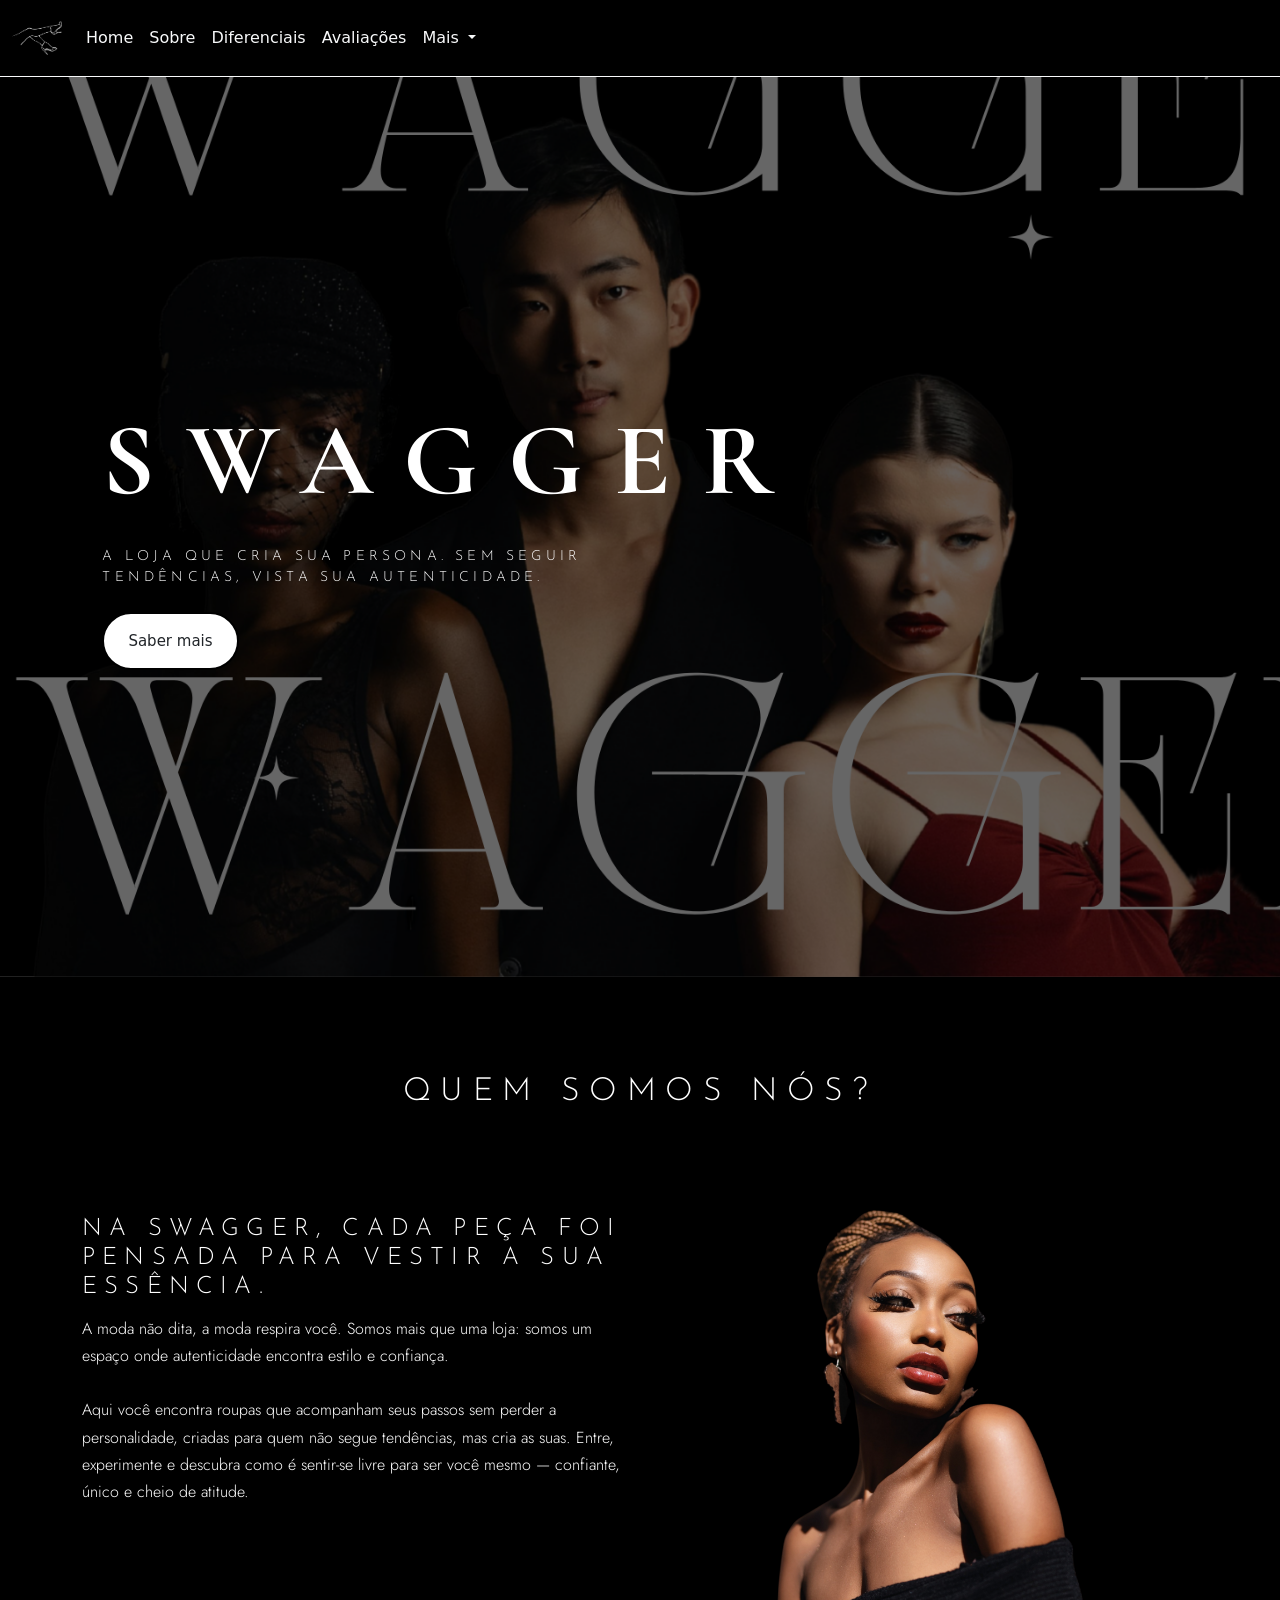
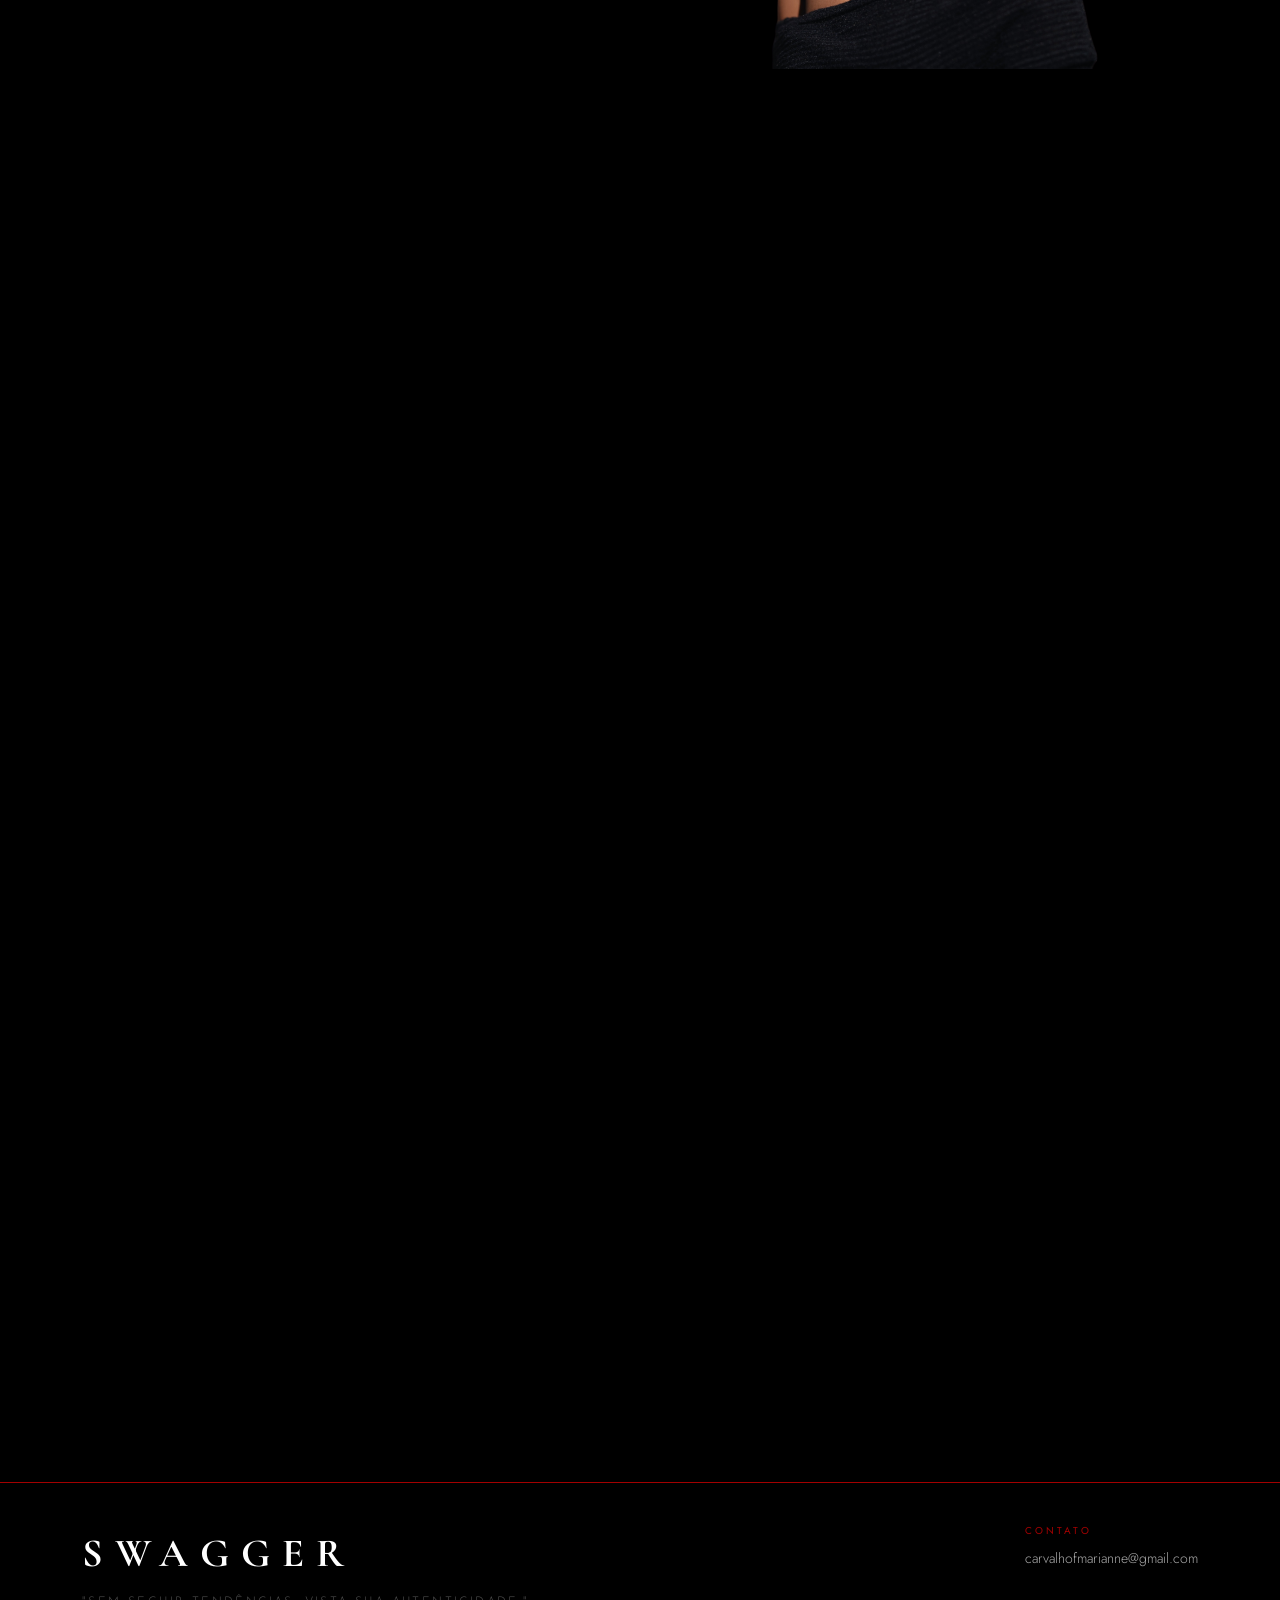
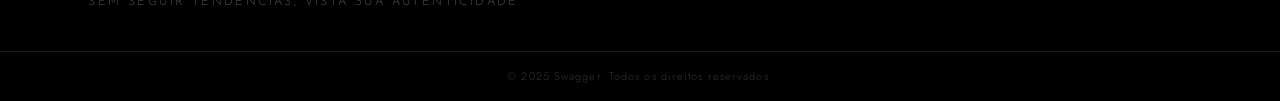
<file: index.html>
<!DOCTYPE html>
<html lang="pt-br">

<head>
    <meta charset="UTF-8">
    <meta name="viewport" content="width=device-width, initial-scale=1.0">
    <title>Swagger</title>
    <!-- Icon -->
    <link rel="Icon" href="./img/Corpo (1).png" type="image/png">
    <!-- Css do boostrap -->
    <link rel="stylesheet" href="./css/bootstrap.min.css">
    <link rel="stylesheet" href="https://cdn.jsdelivr.net/npm/bootstrap-icons@1.11.3/font/bootstrap-icons.css">
    <link rel="stylesheet" href="https://cdnjs.cloudflare.com/ajax/libs/font-awesome/6.5.0/css/all.min.css">
    <!-- css do AOS -->
    <link href="https://unpkg.com/aos@2.3.1/dist/aos.css" rel="stylesheet">
    <!-- meu css -->
    <link rel="stylesheet" href="./css/style.css">

</head>

<body>

    <header>
        <!-- Banner/hero -->
        <nav class="navbar navbar-expand-lg bg-transparent border-bottom border-light">
            <div class="container-fluid">
                <a class="navbar-brand text-light" href="#">

                    <img src="./img/logo/Corpo (1).png" alt="" class="logotipo">

                </a>

                <button class="navbar-toggler" type="button" data-bs-toggle="collapse"
                    data-bs-target="#navbarNavDropdown" aria-controls="navbarNavDropdown" aria-expanded="false"
                    aria-label="Toggle navigation">
                    <span class="navbar-toggler-icon"></span>
                </button>
                <div class="collapse navbar-collapse" id="navbarNavDropdown">
                    <ul class="navbar-nav">
                        <li class="nav-item">
                            <a class="nav-link active text-light" aria-current="page" href="./index.html">Home</a>
                        </li>
                        <li class="nav-item">
                            <a class="nav-link text-light" href="#sobre">Sobre</a>
                        </li>
                        <li class="nav-item">
                            <a class="nav-link text-light" href="#diferenciais">Diferenciais</a>
                        </li>
                        <li class="nav-item">
                            <a class="nav-link text-light" href="#avaliações">Avaliações</a>
                        </li>
                        <li class="nav-item dropdown">
                            <a class="nav-link dropdown-toggle text-light" href="#" role="button"
                                data-bs-toggle="dropdown" aria-expanded="false">
                                Mais
                            </a>
                            <ul class="dropdown-menu">
                                <li><a class="dropdown-item" href="./provador.html">Provador</a></li>
                                <li><a class="dropdown-item" href="./coleções.html">Coleções</a></li>
                            </ul>
                        </li>
                    </ul>
                </div>
            </div>
        </nav>


    </header>

    <main>


        <section class="banner mb-2">
            <div class="banner-overlay"></div>
            <div class="banner-content">

                <div class="title-principal">Swagger</div>
                <p class="subtitulo py-2">A loja que cria sua persona. Sem seguir tendências, vista sua autenticidade.
                </p>
                <a href="./docs/Swagger_Briefing_Institucional (3).pdf" class="btn text-dark py-3 px-4">Saber mais</a>
            </div>

        </section>

        <section id="sobre">
            <div class="container my-lg-5 my-3" >
                <h2 class="titulo text-center pt-5 mt-4">Quem somos nós?</h2>
                <!-- Area sobre a loja -->
                <!-- Titulo -->
                <!-- Coluna com imagem e texto -->
                <div class="row">
                    <!-- Texto -->
                    <div class="col-lg-6 col-12">
                        <h4 class="mt-5 pt-5">Na Swagger, cada peça foi pensada para vestir a sua essência.</h4>
                        <p class="texto"> A moda não dita, a moda respira você. Somos mais que uma loja:
                            somos um espaço onde autenticidade encontra estilo e confiança.
                            <br>
                            <br>
                            Aqui você encontra roupas que acompanham seus passos sem perder a personalidade,
                            criadas para quem não segue tendências, mas cria as suas.
                            Entre, experimente e descubra como é sentir‑se livre para ser você mesmo — confiante, único
                            e cheio de atitude.
                        </p>



                    </div>
                    <!-- Imagem -->
                    <div class="col-lg-6 col-12">
                        <img src="./img/galeria/blackwomentp.webp" alt="Modelo" class="img-fluid">
                    </div>
                </div>
            </div>
        </section>

        <section class="diferenciais py-5" id="diferenciais" >
            <div class="container text-center" data-aos="fade-right"
     data-aos-offset="300"
     data-aos-easing="ease-in-sine">
                <h2 class="titulo mb-1">Nossos Diferenciais</h2>
                <p class="text-muted mb-5 sub-diferenciais text-uppercase small">Aquilo que nos diferencia das outras
                    lojas
                </p>

                <div class="row g-4 mt-3">
                    <div class="col-lg-4 col-md-6 col-12">
                        <div class="diferencial-card h-100">
                            <img src="./img/galeria/vogue-magazine.webp" class="card-img-top" alt="...">

                            <div class="card-body pt-4">
                                <h5 class="card-title">Coleções exclusivas</h5>
                                <p class="card-text px-2">Cada coleção da Swagger é pensada para trazer peças únicas,
                                    com
                                    design moderno e identidade urbana.
                                    Aqui você encontra roupas que fogem do comum e destacam sua personalidade.</p>
                                <a href="./coleções.html" class="btn btn-primary btn-dif mb-4 ">Ver coleção</a>
                            </div>
                        </div>
                    </div>
                    <div class="col-lg-4 col-md-6 col-12">
                        <div class="diferencial-card h-100">
                            <img src="./img/galeria/close-up-clothes-rack-store-_2_.webp" class="card-img-top"
                                alt="...">
                            <div class="card-body pt-4">
                                <h5 class="card-title">Monte seu estilo</h5>
                                <p class="card-text px-2">Nosso provador virtual permite combinar peças e visualizar
                                    diferentes looks.
                                    Experimente novas combinações e descubra o estilo que mais combina com você.</p>
                                <a href="./provador.html" class="btn btn-dif btn-primary mb-4">Monte seu look</a>
                            </div>
                        </div>
                    </div>
                    <div class="col-lg-4 col-md-6 col-12">
                        <div class="diferencial-card h-100">
                            <img src="./img/galeria/610.webp" class="card-img-top" alt="...">
                            <div class="card-body pt-4">
                                <h5 class="card-title">Qualidade e conforto</h5>
                                <p class="card-text px-2">Trabalhamos com tecidos selecionados e acabamento de qualidade
                                    para
                                    garantir conforto,
                                    durabilidade e estilo em todas as peças.</p>
                                <a href="./docs/Swagger_Materiais_e_Tecidos.pdf"
                                    class="btn btn-dif btn-primary mb-4">Baixar guia de materiais</a>

                            </div>
                        </div>
                    </div>
                </div>
            </div>
        </section>

        <section id="avaliacoes" class="py-5" data-aos="zoom-in" data-aos-duration="2000">
            <div class="container">
                <div class="text-center my-5">
                    <span class="rounded-pill bg-light-subtle text-muted py-3 px-4 "> ⭐ Avaliações</span>
                </div>


                <div class="row g-4">
                    <div class="col-lg-4 col-md-6 col-12">

                        <div class="card review-card">
                            <div class="card-body">
                                <div class="review-user">
                                    <i class="bi bi-person-circle fs-3"></i>
                                    <span class="review-name">Ana Silva</span>

                                </div>
                                <div class="review-stars"> ⭐⭐⭐⭐⭐ </div>
                                <h5 class="review-title">Amei !!</h5>
                                <p class="review-text">Super recomendo essa loja! As roupas são incríveis, únicas, o
                                    atendimento é ótimo,
                                    ainda por cima tem a opção de combinar roupas, perfeita!!</p>
                            </div>
                        </div>
                    </div>
                    <div class="col-lg-4 col-md-6 col-12">
                        <div class="card review-card">
                            <div class="card-body">
                                <div class="review-user">
                                    <i class="bi bi-person-circle fs-3"></i>
                                    <span class="review-name">Isabelle Amaral</span>

                                </div>
                                <div class="review-stars"> ⭐⭐⭐⭐⭐ </div>
                                <h5 class="review-title">Autenticidade total !</h5>
                                <p class="review-text"> As roupas da Swagger são muito diferentes do que vejo nas outras
                                    lojas.
                                    A qualidade é excelente e o caimento ficou perfeito.
                                    Com certeza vou comprar novamente.</p>
                            </div>
                        </div>
                    </div>
                    <div class="col-lg-4 col-md-6 col-12">
                        <div class="card review-card">
                            <div class="card-body">
                                <div class="review-user">
                                    <i class="bi bi-person-circle fs-3"></i>
                                    <span class="review-name">Mariana Costa</span>

                                </div>
                                <div class="review-stars"> ⭐⭐⭐⭐⭐ </div>
                                <h5 class="review-title">Favoritei !</h5>
                                <p class="review-text"> Atendimento muito bom e as peças são lindas.
                                    Dá para montar combinações diferentes e criar um estilo próprio.
                                    Recomendo muito a loja!</p>
                            </div>
                        </div>
                    </div>
                </div>
            </div>
        </section>


    </main>



    <footer class="footer mt-5">
        <div class="footer-line"></div>
        <div class="container footer-content">

            <div class="footer-frase">
                <span class="footer-brand">SWAGGER</span>
                <p class="footer-quote">"Sem seguir tendências, vista sua autenticidade."</p>
            </div>

            <div class="footer-contato">
                <span class="footer-label">Contato</span>
                 <a href="mailto:carvalhofmarianne@gmail.com" class="footer-email">carvalhofmarianne@gmail.com</a>
            </div>

        </div>

        <div class="footer-bottom">
            <span>© 2025 Swagger. Todos os direitos reservados.</span>
        </div>
    </footer>
<!-- JS do AOS -->
  <script src="https://unpkg.com/aos@2.3.1/dist/aos.js"></script>
<script>
  AOS.init();
</script>
    <script src="./js/bootstrap.bundle.min.js"></script>
    <script src="./js/script.js"></script>
</body>

</html>
</file>
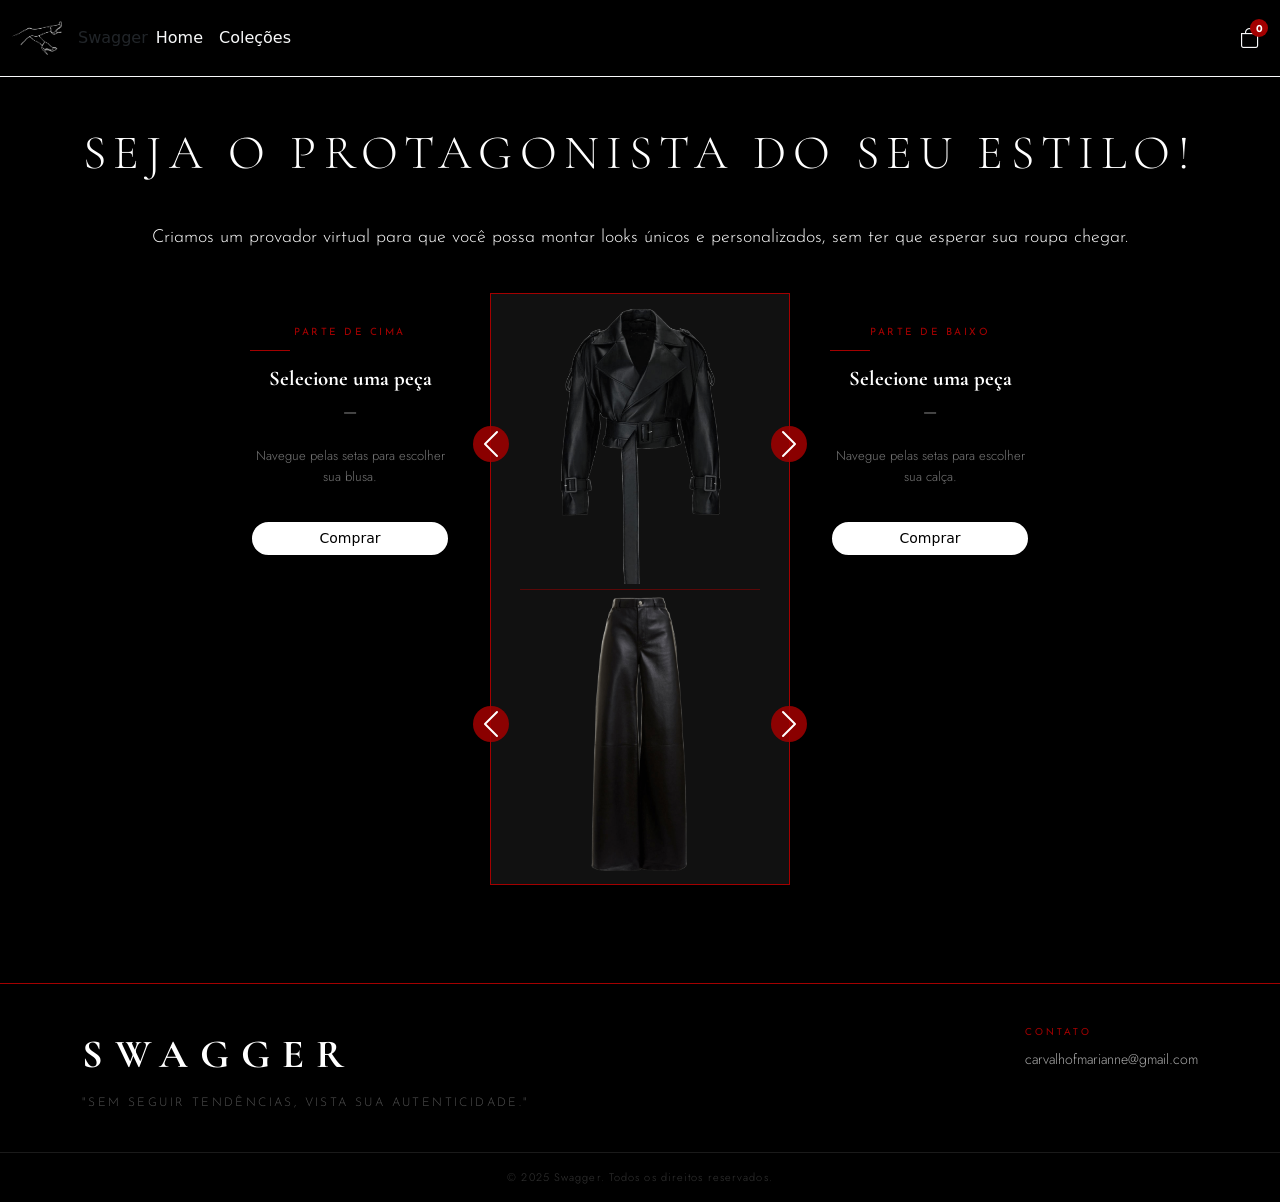
<file: provador.html>
<!DOCTYPE html>
<html lang="pt-br">

<head>
  <meta charset="UTF-8">
  <meta name="viewport" content="width=device-width, initial-scale=1.0">
  <title>Swagger-Provador</title>
  <link rel="Icon" href="./img/Corpo (1).png" type="image/png">
  <!-- Css do boostrap -->
  <link rel="stylesheet" href="./css/bootstrap.min.css">
  <link rel="stylesheet" href="https://cdn.jsdelivr.net/npm/bootstrap-icons@1.11.3/font/bootstrap-icons.css">
  <link rel="stylesheet" href="https://cdnjs.cloudflare.com/ajax/libs/font-awesome/6.5.0/css/all.min.css">
  <!-- css do AOS -->
   <link href="https://unpkg.com/aos@2.3.1/dist/aos.css" rel="stylesheet">
  <!-- meu css -->
  <link rel="stylesheet" href="./css/style.css">
</head>

<body>
  <header>
    <!-- Banner/hero -->
    <nav class="navbar navbar-expand-lg bg-transparent border-bottom border-light">
      <div class="container-fluid">
        <a class="navbar-brand text-light" href="#">

          <img src="./img/logo/Corpo (1).png" alt="" class="logotipo">

        </a>
        <div class="titulo-nav">Swagger</div>
        <button class="navbar-toggler" type="button" data-bs-toggle="collapse" data-bs-target="#navbarNavDropdown"
          aria-controls="navbarNavDropdown" aria-expanded="false" aria-label="Toggle navigation">
          <span class="navbar-toggler-icon"></span>
        </button>
        <div class="collapse navbar-collapse" id="navbarNavDropdown">
          <ul class="navbar-nav">
            <li class="nav-item">
              <a class="nav-link active text-light" aria-current="page" href="./index.html">Home</a>
            </li>
            <li class="nav-item">
              <a class="nav-link active text-light" aria-current="page" href="./coleções.html">Coleções</a>
            </li>



          </ul>

          <a class="nav-link text-light position-relative ms-auto mx-2" href="#" id="btnCarrinho">
            <i class="bi bi-bag fs-5"></i>
            <span class="carrinho-contador" id="carrinhoContador">0</span>
          </a>

        </div>
      </div>
    </nav>


  </header>

  <section class="container text-center mt-5">
    <h1 class="titulo-provador">Seja o protagonista do seu estilo! </h1>
    <span class="text-muted small sub-provador mb-5">Criamos um provador virtual para que você possa montar looks
      únicos e personalizados, sem ter que esperar sua roupa chegar.
    </span>

    <div class="provador-wrapper">

      <div class="info-painel">
        <div class="info-painel">
          <span class="info-label">Parte de cima</span>
          <div class="info-divider"></div>
          <h3 class="info-nome" id="nomeTop">Selecione uma peça</h3>
          <p class="info-preco" id="precoTop">—</p>
          <p class="info-desc" id="descTop">Navegue pelas setas para escolher sua blusa.</p>
          <a href="#" class="btn btn-dif mt-3" id="linkTop">Comprar</a>
        </div>
      </div>
      <div class="manequim-container">

        <div id="topCarousel" class="carousel slide provador-top" data-bs-ride="false">

          <div class="carousel-inner">

            <div class="carousel-item active" data-nome="Jaqueta de couro fivelada" data-preco="R$ 129,90"
              data-desc="Couro premium, forro interno confortável, bolsos funcionais, design atemporal e detalhes de fivela para um toque de estilo. Peça da nossa coleção Noir."
              data-link="#">

              <img src="./img/galeria/cima.png" class="look-img">
            </div>


            <div class="carousel-item" data-nome="Camisa de cetim com botões" data-preco="R$ 59,90"
              data-desc="Design elegante, tecido de cetim suave, botões frontais, corte moderno e detalhes sutis para um toque de sofisticação. Peça da nossa coleção Cherise."
              data-link="#">
              <img src="./img/galeria/cima3.png" class="look-img">
            </div>

            <div class="carousel-item" data-nome="Top cropped de couro " data-preco="R$ 60,10"
              data-desc="Couro premium, de alta costura, detalhes elegantes e conforto excepcional. Peça da nossa coleção Fate."
              data-link="#">
              <img src="./img/galeria/cima4.png" class="look-img">
            </div>

            <div class="carousel-item" data-nome="Top decotado em couro" data-preco="R$ 129,90"
              data-desc="Couro premium, confortável e corte ousado. Peça da nossa coleção Attitude." data-link="#">
              <img src="./img/galeria/cima5.png" class="look-img">
            </div>

            <div class="carousel-item" data-nome="Blazer acinturado " data-preco="R$ 189,90"
              data-desc="Blazer elegante e ousado, no estilo corset. Materiais excelentes para combinar beleza e conforto. Peça da nossa coleção Chacoanne."
              data-link="#">
              <img src="./img/galeria/cima6.png" class="look-img">
            </div>

            <div class="carousel-item" data-nome="Blusa assimétrica " data-preco="R$ 229,90"
              data-desc="Peça premium que mistura elementos clássicos com um toque moderno. Peça da nossa coleção de lançamento Swag blood."
              data-link="#">
              <img src="./img/galeria/cima7.png" class="look-img">
            </div>


            <div class="carousel-item" data-nome="Regata shadow" data-preco="R$ 129,90"
              data-desc="Regata moderna, com ilustração moderna e descoolada. Peça da nossa coleção de lançamento Swag blood."
              data-link="#">
              <img src="./img/galeria/cima9.png" class="look-img">
            </div>

            <div class="carousel-item" data-nome="Jaqueta de couro branca e preta" data-preco="R$ 179,90"
              data-desc="Couro premium, forro interno confortável, design atemporal e descolado, em cor dupla. Peça da nossa coleção de lançamento Swag Blood."
              data-link="#">
              <img src="./img/galeria/cima10.png" class="look-img">
            </div>

            <div class="carousel-item" data-nome="Jaqueta de couro curta" data-preco="R$ 129,90"
              data-desc="Couro premium, forro interno confortável, design atemporal e cor dupla. Peça da nossa coleção Noir."
              data-link="#">
              <img src="./img/galeria/cima11.png" class="look-img">
            </div>

            <div class="carousel-item" data-nome="Jaqueta de couro forrada" data-preco="R$ 129,90"
              data-desc="Couro premium, forro interno confortável, bolsos funcionais, e design descolado. Peça da nossa coleção Fate."
              data-link="#">
              <img src="./img/galeria/cima12.png" class="look-img">
            </div>

            <div class="carousel-item" data-nome="Casaco afivelado branco" data-preco="R$ 229,90"
              data-desc="Tecido selecionado, confortável, design vintage e detalhes de fivela para um toque de estilo e sofisticação. Peça da nossa coleção Fate."
              data-link="#">
              <img src="./img/galeria/cima13.png" class="look-img">
            </div>

          </div>

          <!-- BOTÕES -->
          <button class="carousel-control-prev" type="button" data-bs-target="#topCarousel" data-bs-slide="prev">
            <span class="carousel-control-prev-icon"></span>
          </button>

          <button class="carousel-control-next" type="button" data-bs-target="#topCarousel" data-bs-slide="next">
            <span class="carousel-control-next-icon"></span>
          </button>

        </div>
        <div id="bottomCarousel" class="carousel slide provador-bottom" data-bs-ride="false">

          <div class="carousel-inner">

            <div class="carousel-item active" data-nome="Calça de couro reta" data-preco="R$ 139,90"
              data-desc="Calça de couro reta, com design moderno e confortável. Peça da nossa coleção Noir."
              data-link="#">
              <img src="./img/galeria/baixo.png" class="look-img">
            </div>


            <div class="carousel-item" data-nome="Saia de couro marrom" data-preco="R$ 79,90"
              data-desc="Saia de couro marrom, com design elegante e sofisticada. Peça da nossa coleção Attitude."
              data-link="#">
              <img src="./img/galeria/baixo4.png" class="look-img">
            </div>

            <div class="carousel-item" data-nome="Saia plissada em couro" data-preco="R$ 89,90"
              data-desc="Saia plissada acinturada em couro marrom. Peça da nossa coleção Fate." data-link="#">
              <img src="./img/galeria/baixo5.png" class="look-img">
            </div>

            <div class="carousel-item" data-nome="Calça de couro reta" data-preco="R$ 139,90"
              data-desc="Calça de couro reta marrom, com design moderno e elegante. Peça da nossa coleção Chacoanne."
              data-link="#">
              <img src="./img/galeria/baixo6.png" class="look-img">
            </div>

            <div class="carousel-item" data-nome="Saia assimetrica de couro" data-preco="R$ 69,90"
              data-desc="Saia assimétrica de couro marrom, com design elegante. Peça da nossa coleção Attitude."
              data-link="#">
              <img src="./img/galeria/baixo7.png" class="look-img">
            </div>



          </div>


          <!-- Botões -->
          <button class="carousel-control-prev" type="button" data-bs-target="#bottomCarousel" data-bs-slide="prev">
            <span class="carousel-control-prev-icon"></span>
          </button>

          <button class="carousel-control-next" type="button" data-bs-target="#bottomCarousel" data-bs-slide="next">
            <span class="carousel-control-next-icon"></span>
          </button>

        </div>
      </div>

      <div class="info-painel">
        <div class="info-painel">
          <span class="info-label">Parte de baixo</span>
          <div class="info-divider"></div>
          <h3 class="info-nome" id="nomeBottom">Selecione uma peça</h3>
          <p class="info-preco" id="precoBottom">—</p>
          <p class="info-desc" id="descBottom">Navegue pelas setas para escolher sua calça.</p>
          <a href="#" class="btn btn-dif mt-3" id="linkBottom">Comprar</a>
        </div>
      </div>


      <!-- Parte de baixo -->

    </div>
    <!-- Parte de cima -->
  </section>
  <footer class="footer mt-5">
    <div class="footer-line"></div>
    <div class="container footer-content">

      <div class="footer-frase">
        <span class="footer-brand">SWAGGER</span>
        <p class="footer-quote">"Sem seguir tendências, vista sua autenticidade."</p>
      </div>

      <div class="footer-contato">
        <span class="footer-label">Contato</span>
        <a href="mailto:carvalhofmarianne@gmail.com" class="footer-email">carvalhofmarianne@gmail.com</a>
      </div>

    </div>

    <div class="footer-bottom">
      <span>© 2025 Swagger. Todos os direitos reservados.</span>
    </div>
  </footer>
  <!-- Carrinho -->
  <div class="carrinho-overlay" id="carrinhoOverlay"></div>

  <div class="carrinho-panel" id="carrinhoPanel">
    <div class="carrinho-header">
      <span class="carrinho-titulo">Seu Carrinho</span>
      <button class="carrinho-fechar" id="carrinhoFechar">
        <i class="fa-solid fa-bag-shopping fa-lg"></i>
      </button>
    </div>
    <div class="carrinho-items" id="carrinhoItems">
      <p class="carrinho-vazio">Seu carrinho está vazio.</p>
    </div>
    <div class="carrinho-footer">
      <div class="carrinho-total">
        <span class="footer-label">Total</span>
        <span class="carrinho-total-valor" id="carrinhoTotal">R$ 0,00</span>
      </div>
      <button class="btn btn-dif w-100 mt-3">Finalizar Compra</button>
    </div>
  </div>
<!-- JS do AOS -->
  <script src="https://unpkg.com/aos@2.3.1/dist/aos.js"></script>
<script>
  AOS.init();
</script>
  <script src="./js/bootstrap.bundle.min.js"></script>
  <script src="./js/script.js"></script>

</body>

</html>
</file>
<file: css/style.css>
@import url('https://fonts.googleapis.com/css2?family=Cormorant+Garamond:ital,wght@0,300..700;1,300..700&family=Josefin+Sans:ital,wght@0,100..700;1,100..700&family=Jost:ital,wght@0,100..900;1,100..900&display=swap');

/* Títulos — Cormorant Garamond
font-family: 'Cormorant Garamond', serif;
font-weight: 700;  ou 300 para elegância extrema 
letter-spacing: 0.15em;
text-transform: uppercase;
 Subtítulos — Josefin Sans
 font-family: 'Josefin Sans', sans-serif;
font-weight: 300;
letter-spacing: 0.3em;
text-transform: uppercase;
  Textos — Jost
  font-family: 'Jost', sans-serif;
font-weight: 300;
line-height: 1.7;
   */


.title-principal {

    font-family: 'Cormorant Garamond', serif;
    font-weight: 800;
    text-transform: uppercase;
    letter-spacing: 0.3em;
    font-size: clamp(50px, 8vw, 120px);
    color: #ffffff;
    transition: 0.3s;

}

.title-principal:hover {
    transform: scale(1.1);
    color: #a30000 !important;
}

body {
    background-color: black;
}

.banner {
    min-height: 100dvh;
    height: auto;
    background: url(../img/banner/autentic-_1380-x-700-px_-_5_.webp) no-repeat center;
    background-size: cover;
    display: flex;
    align-items: center;
    position: relative;
}

.banner-overlay {
    position: absolute;
    inset: 0;
    background: rgba(0, 0, 0, 0.6);
}

.banner-content {
    position: relative;
    z-index: 2;
    max-width: 600px;
    margin-left: 8%;
    color: white;
}


.btn {
    border-radius: 50px;
    border: black 2px solid;
    font-size: 15px;
    transition: 0.3s;
    background-color: #ffffff;
    color: black;
}

.subtitulo {
    font-family: 'Josefin Sans', sans-serif;
    font-weight: 300;
    letter-spacing: 0.3em;
    text-transform: uppercase;

    font-size: 14px;
}

.btn:hover {
    transform: scale(1.1);
    background-color: #ff0000 !important;
}

.logotipo {

    height: 50px;
    color: white;
}

.titulo {
    font-family: 'Josefin Sans', sans-serif;
    font-weight: 300;
    letter-spacing: 0.3em;
    text-transform: uppercase;
    color: #ffffff;

    transition: 0.4s;

}

.titulo:hover {
    transform: scale(1.1);
    color: #a30000 !important;
}

.texto {
    text-align: left;
    font-family: 'Jost', sans-serif;
    font-weight: 300;
    line-height: 1.7;
    font-size: 16px;
    color: #ffffff;
    padding-top: 5px;
}

h4 {
    font-family: 'Josefin Sans', sans-serif;
    font-weight: 300;
    letter-spacing: 0.3em;
    text-transform: uppercase;
    color: #ffffff;

}

.review-card {

    background: #111;
    border: 1px solid #2a2a2a;
    border-radius: 12px;
    color: white;
    transition: 0.3s;
}

.review-card:hover {
    transform: scale(1.1);
    border-color: #ff0000;
}

.review-user {
    display: flex;
    align-items: center;
    gap: 10px;
    margin-bottom: 10px;
    color: #ccc;
}

.review-stars {
    color: #ffc107;
    margin-bottom: 10px;
    font-size: 14px;
}

.review-text {
    font-family: 'Jost', sans-serif;
    font-weight: 300;
    line-height: 1.7;
    color: #ddd;
    font-size: 15px;
    line-height: 1.6;
}

.review-title {
    font-family: 'Josefin Sans', sans-serif;
    font-weight: 800;

}



.sub-diferenciais {
    font-family: 'Josefin Sans', sans-serif;
    font-weight: 300;
    line-height: 1.7;
    color: white !important;
}

.diferencial-card {
    font-family: 'Jost', sans-serif;
    font-weight: 300;
    line-height: 1.7;
    background: #111;
    border: 1px solid #2a2a2a;
    border-radius: 10px;
    color: white;
    transition: 0.3s;
}

.diferencial-card:hover {
    transform: translateY(-6px);
    border-color: #ff0000;
}

.btn-dif {
    border-radius: 50px;
    font-size: 14px;
    transition: 0.3s;
    background-color: #ffffff;
    color: black;
}

.btn-dif:hover {
    transform: scale(1.1);
    background-color: #ff0000 !important;
    border-color: black;
}

.sub-provador {
    font-family: 'Josefin Sans', sans-serif;
    font-weight: 300;
    line-height: 1.7;
    color: white !important;
    font-size: 18px;
}

.titulo-provador {
    font-family: 'Cormorant Garamond', serif;
    font-weight: 300;
    letter-spacing: 0.15em;
    text-transform: uppercase;
    font-size: 3rem;
    margin-bottom: 40px;
    color: white;


}

.provador-top {
    border-top: 1px solid #a30000;
    border-left: 1px solid #a30000;
    border-right: 1px solid #a30000;
    margin-bottom: -30px;
}

.provador-bottom {
    padding-top: 20px;
    margin-top: -20px;
    border-bottom: 1px solid #a30000;
    border-left: 1px solid #a30000;
    border-right: 1px solid #a30000;
}



.diferencial-card .card-img-top {
    width: 100%;
    height: 320px;
    object-fit: cover;
}

#sobre .col-lg-6:last-child {
    height: 550px;
}

#sobre img {
    width: 100%;
    height: 100%;
    object-fit: cover;
    object-position: top;
}


/* CSS do provador */

/* Container pai — coloca tudo lado a lado */
.provador-wrapper {
    display: flex;
    align-items: flex-start;
    justify-content: center;
    gap: 40px;
    margin-top: 40px;
}

/* A coluna do meio onde ficam os carrosséis */
.manequim-container {
    width: 300px;
    flex-shrink: 0;
    /* impede que encolha */
    position: relative;
}

/* Linha vermelha que divide topo e baixo */
.manequim-container::after {
    content: '';
    position: absolute;
    left: 10%;
    right: 10%;
    top: 50%;
    height: 1px;
    background: rgba(163, 0, 0, 0.5);
    z-index: 10;
    pointer-events: none;
}

/* css das imagens do provador */

/* Imagem da peça de cima */
.look-img {
    width: 100%;
    height: 100%;
    object-fit: contain;
    object-position: center;
    display: block;
    background: #111;
    /* fundo enquanto a img carrega */
}

/* Carrossel de cima: bordas arredondadas só no topo */
.carousel-top {

    border-radius: 8px 8px 0 0;
    overflow: hidden;
}

/* Carrossel de baixo: bordas arredondadas só embaixo */
.carousel-bottom {
    border-radius: 0 0 8px 8px;
    overflow: hidden;
}



/* css dos botões */

.carousel-control-prev,
.carousel-control-next {
    width: 36px;
    height: 36px;
    background: rgba(163, 0, 0, 0.85);
    border-radius: 50%;
    top: 50%;
    transform: translateY(-50%);
    opacity: 1;
    transition: background 0.3s;
}

/* Posiciona os botões para fora do carrossel */
.carousel-control-prev {
    left: -18px;
}

.carousel-control-next {
    right: -18px;
}

.carousel-control-prev:hover,
.carousel-control-next:hover {
    background: #a30000;
}


/* css do painel */

.info-label {
    font-family: 'Josefin Sans', sans-serif;
    font-size: 10px;
    letter-spacing: 0.25em;
    text-transform: uppercase;
    color: #a30000;
}

.info-nome {
    font-family: 'Cormorant Garamond', serif;
    font-size: 1.3rem;
    font-weight: 700;
    color: #fff;
}

.info-preco {
    font-family: 'Jost', sans-serif;
    font-weight: 300;
    color: #aaa;
}

.info-divider {
    width: 40px;
    height: 1px;
    background: #a30000;
    margin: 10px 0 16px;
}

.carousel-item {
    height: 300px;
    overflow: hidden;
    background: #111;
}

.carousel-item img {
    padding-top: 3px;
    width: 100%;
    height: 100%;
    object-fit: contain;
    object-position: center;
    display: block;
}

.footer {
    background-color: #000;
    padding-top: 50px;
}

.footer-line {
    width: 100%;
    height: 1px;
    background: #a30000;
    margin-bottom: 40px;
}

.footer-content {
    display: flex;
    justify-content: space-between;
    align-items: flex-start;
    flex-wrap: wrap;
    gap: 30px;
    padding-bottom: 40px;
}

.footer-brand {
    font-family: 'Cormorant Garamond', serif;
    font-size: 2.5rem;
    font-weight: 700;
    color: #ffffff;
    letter-spacing: 0.3em;
    display: block;
    margin-bottom: 10px;
}

.footer-quote {
    font-family: 'Josefin Sans', sans-serif;
    font-weight: 300;
    font-size: 12px;
    letter-spacing: 0.2em;
    color: #555;
    text-transform: uppercase;
    margin: 0;
}

.footer-label {
    font-family: 'Jost', sans-serif;
    font-size: 10px;
    letter-spacing: 0.3em;
    text-transform: uppercase;
    color: #a30000;
    display: block;
    margin-bottom: 8px;
}

.footer-email {
    font-family: 'Jost', sans-serif;
    font-weight: 300;
    font-size: 14px;
    color: #aaa;
    text-decoration: none;
    transition: 0.3s;
}

.footer-email:hover {
    color: #ffffff;
}

.footer-bottom {
    border-top: 1px solid #1a1a1a;
    padding: 16px 0;
    text-align: center;
    font-family: 'Jost', sans-serif;
    font-size: 11px;
    font-weight: 300;
    color: #333;
    letter-spacing: 0.1em;
}

/* css das coleções */

/* ── HERO COLEÇÕES ── */
.colecoes-hero {
    position: relative;
    height: 60vh;
    background-image: url("../img/banner/16208275-costume-5142900_1920.jpg");
    background-size: cover;
    background-position: center;
    display: flex;
    align-items: center;
    justify-content: center;
}

.colecoes-hero-overlay {
    position: absolute;
    inset: 0;
    background: rgba(0, 0, 0, 0.6);
}

.colecoes-hero-content {
    position: relative;
    z-index: 2;
}

.colecoes-label {
    font-family: 'Josefin Sans', sans-serif;
    font-size: 14px;
    letter-spacing: 0.2em;
    text-transform: uppercase;
    color: #c90101;
    margin-bottom: 12px;
}

/* ── GALERIA GRID ── */
.galeria-grid {
    display: grid;
    grid-template-columns: repeat(3, 1fr);
    gap: 6px;
}

/* Card padrão */
.galeria-card {
    position: relative;
    overflow: hidden;
    aspect-ratio: 3 / 4;
    cursor: pointer;
    background: #111;
}

/* Card grande ocupa 2 colunas */
.galeria-card--grande {
    grid-column: span 2;
    aspect-ratio: 16 / 9;
}

.galeria-card img {
    width: 100%;
    height: 100%;
    object-fit: cover;
    object-position: top;
    transition: transform 0.6s ease;
    display: block;
}

/* Overlay escuro que aparece no hover */
.galeria-overlay {
    position: absolute;
    inset: 0;
    background: rgba(0, 0, 0, 0.75);
    display: flex;
    align-items: flex-end;
    padding: 30px;
    opacity: 0;
    transition: opacity 0.4s ease;
}

/* Linha vermelha antes do nome */
.galeria-info {
    border-left: 2px solid #a30000;
    padding-left: 16px;
    transform: translateY(20px);
    transition: transform 0.4s ease;
}

.galeria-label {
    font-family: 'Josefin Sans', sans-serif;
    font-size: 9px;
    letter-spacing: 0.35em;
    text-transform: uppercase;
    color: #a30000;
    display: block;
    margin-bottom: 6px;
}

.galeria-nome {
    font-family: 'Cormorant Garamond', serif;
    font-size: 2rem;
    font-weight: 700;
    color: #ffffff;
    margin-bottom: 8px;
    line-height: 1;
}

.galeria-desc {
    font-family: 'Jost', sans-serif;
    font-weight: 300;
    font-size: 13px;
    color: #ccc;
    margin: 0;
    line-height: 1.5;
}

/* Efeito hover */
.galeria-card:hover img {
    transform: scale(1.05);
}

.galeria-card:hover .galeria-overlay {
    opacity: 1;
}

.galeria-card:hover .galeria-info {
    transform: translateY(0);
}

/* ── FRASE FINAL ── */
.colecoes-frase-texto {
    font-family: 'Cormorant Garamond', serif;
    font-size: clamp(1.5rem, 3vw, 2.5rem);
    font-weight: 300;
    font-style: italic;
    color: #ffffff;
    letter-spacing: 0.05em;
    margin-bottom: 10px;
}

/* ── RESPONSIVO ── */
@media (max-width: 768px) {
    .galeria-grid {
        grid-template-columns: 1fr;
    }

    .galeria-card--grande {
        grid-column: span 1;
        aspect-ratio: 3 / 4;
    }
    .hero-content {
      margin-left: 4%;
      margin-right: 4%;
      max-width: 100%;
    }
    #sobre .col-lg-6:last-child {
      height: 300px;
    }
    
    #sobre img {
      object-position: center;
    }
    .review-card:hover {
      transform: none;
    }
    
    .diferencial-card:hover {
      transform: none;
    }

    .provador-wrapper {
    flex-direction: column;
    align-items: center;
    gap: 20px;
  }

  .manequim-container {
    width: 100%;
    max-width: 340px;
  }

  .titulo-provador {
    font-size: 1.8rem;
  }

  .sub-provador {
    font-size: 15px;
  }

  .carousel-control-prev {
    left: 0;
  }

  .carousel-control-next {
    right: 0;
  }
  .colecoes-hero {
    height: 40vh;
  }

  .colecoes-frase-texto {
    font-size: 1.4rem;
    padding: 0 20px;
  }

  .subtitulo-colecoes {
    font-size: 13px;
    letter-spacing: 0.15em;
  }

   .footer-content {
    flex-direction: column;
    align-items: center;
    text-align: center;
  }

  .footer-brand {
    font-size: 1.8rem;
  }
}


.info-painel {
  width: 200px;
  flex-shrink: 0;
  display: flex;
  flex-direction: column;
  padding: 16px 0;
}

.info-painel-top {
  justify-content: flex-start;
  padding-top: 0;
}

.info-painel-bottom {
  justify-content: flex-end;
  padding-bottom: 0;
  position: relative;
  top: 300px; /* altura de um carrossel */
}

.info-desc {
  font-family: 'Jost', sans-serif;
  font-weight: 300;
  font-size: 13px;
  color: #777;
  line-height: 1.6;
  margin-top: 6px;
}






.subtitulo-colecoes {
    font-family: 'Josefin Sans', sans-serif;
    font-weight: 400;
    letter-spacing: 0.3em;
    text-transform: uppercase;
    font-size: 18px;
    color: white;
}

/* ── CARRINHO ── */
.carrinho-contador {
  position: absolute;
  top: -4px;
  right: -8px;
  background: #a30000;
  color: white;
  font-size: 10px;
  font-family: 'Jost', sans-serif;
  width: 18px;
  height: 18px;
  border-radius: 50%;
  display: flex;
  align-items: center;
  justify-content: center;
  font-weight: 700;
}

/* Overlay escuro atrás do painel */
.carrinho-overlay {
  display: none;
  position: fixed;
  inset: 0;
  background: rgba(0, 0, 0, 0.6);
  z-index: 999;
}

/* Painel lateral */
.carrinho-panel {
  position: fixed;
  top: 0;
  right: -420px; /* começa escondido */
  width: 380px;
  height: 100vh;
  background: #0d0d0d;
  border-left: 1px solid #2a2a2a;
  z-index: 1000;
  display: flex;
  flex-direction: column;
  transition: right 0.4s ease;
  padding: 24px;
}

/* Quando aberto */
.carrinho-panel.aberto {
  right: 0;
}

.carrinho-overlay.aberto {
  display: block;
}

.carrinho-header {
  display: flex;
  justify-content: space-between;
  align-items: center;
  margin-bottom: 24px;
  padding-bottom: 16px;
  border-bottom: 1px solid #2a2a2a;
}

.carrinho-titulo {
  font-family: 'Josefin Sans', sans-serif;
  font-size: 11px;
  letter-spacing: 0.35em;
  text-transform: uppercase;
  color: #ffffff;
}

.carrinho-fechar {
  background: none;
  border: none;
  color: #aaa;
  cursor: pointer;
  font-size: 16px;
  transition: color 0.3s;
}

.carrinho-fechar:hover {
  color: #ffffff;
}

/* Lista de itens */
.carrinho-items {
  flex: 1;
  overflow-y: auto;
  display: flex;
  flex-direction: column;
  gap: 16px;
}

.carrinho-vazio {
  font-family: 'Jost', sans-serif;
  font-size: 13px;
  color: #555;
  text-align: center;
  margin-top: 40px;
}

/* Cada item */
.carrinho-item {
  display: flex;
  align-items: center;
  gap: 12px;
  padding: 12px;
  background: #111;
  border: 1px solid #2a2a2a;
  border-radius: 8px;
}

.carrinho-item img {
  width: 60px;
  height: 60px;
  object-fit: contain;
  background: #1a1a1a;
  border-radius: 4px;
}

.carrinho-item-info {
  flex: 1;
}

.carrinho-item-nome {
  font-family: 'Josefin Sans', sans-serif;
  font-size: 11px;
  letter-spacing: 0.15em;
  text-transform: uppercase;
  color: #ffffff;
  margin-bottom: 4px;
}

.carrinho-item-preco {
  font-family: 'Jost', sans-serif;
  font-size: 13px;
  font-weight: 300;
  color: #aaa;
}

.carrinho-item-remover {
  background: none;
  border: none;
  color: #555;
  cursor: pointer;
  font-size: 14px;
  transition: color 0.3s;
}

.carrinho-item-remover:hover {
  color: #a30000;
}

/* Footer do carrinho */
.carrinho-footer {
  border-top: 1px solid #2a2a2a;
  padding-top: 20px;
  margin-top: 16px;
}

.carrinho-total {
  display: flex;
  justify-content: space-between;
  align-items: center;
}

.carrinho-total-valor {
  font-family: 'Cormorant Garamond', serif;
  font-size: 1.4rem;
  font-weight: 700;
  color: #ffffff;
}
</file>
